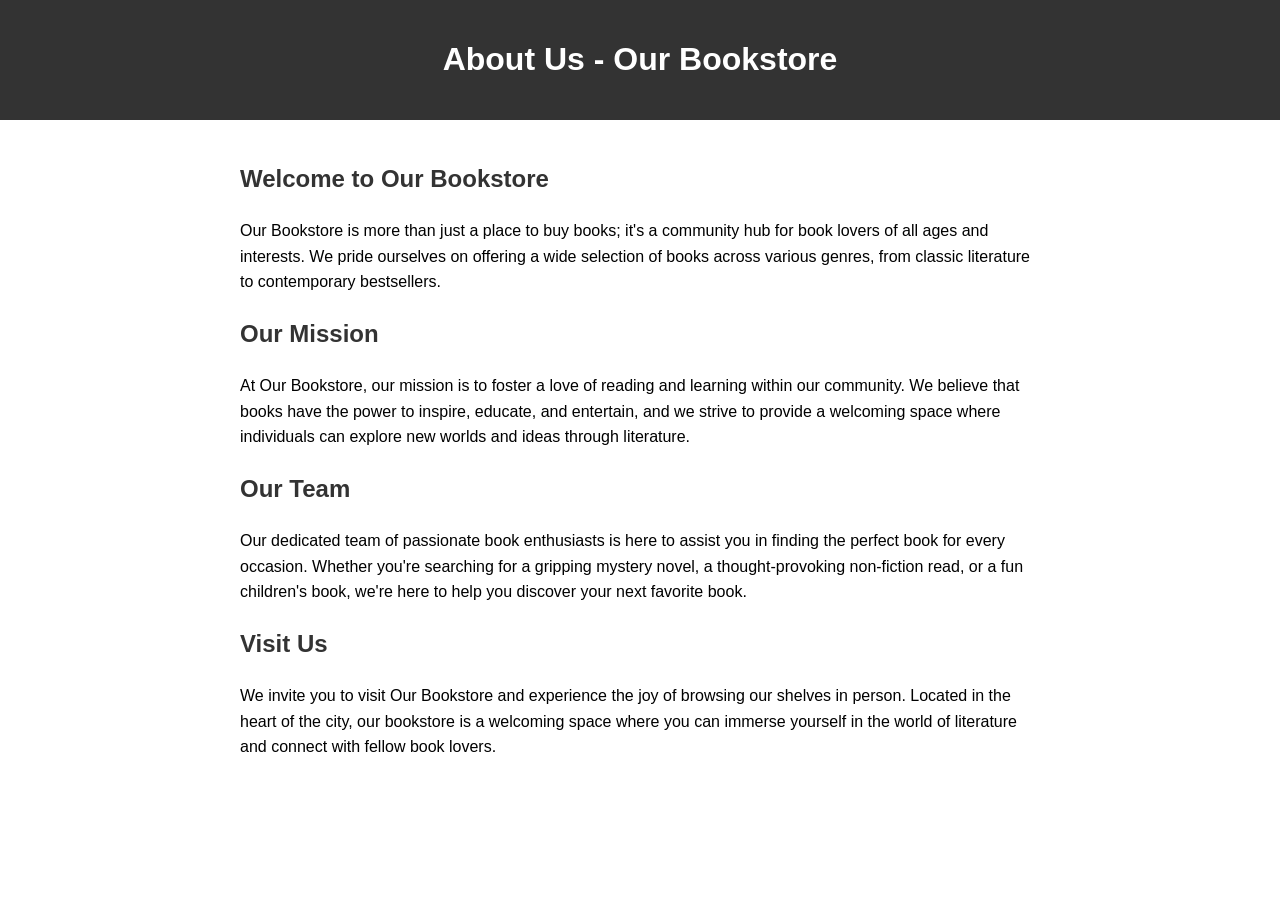
<file: Aboutus.html>
<!DOCTYPE html>
<html lang="en">
<head>
    <meta charset="UTF-8">
    <meta name="viewport" content="width=device-width, initial-scale=1.0">
    <title>About Us - Our Bookstore</title>
    <style>
        body {
            font-family: Arial, sans-serif;
            margin: 0;
            padding: 0;
        }
        header {
            background-color: #333;
            color: #fff;
            padding: 20px;
            text-align: center;
        }
        .container {
            max-width: 800px;
            margin: auto;
            padding: 20px;
            line-height: 1.6;
        }
        h2 {
            color: #333;
        }
    </style>
</head>
<body>

<header>
    <h1>About Us - Our Bookstore</h1>
</header>

<div class="container">
    <h2>Welcome to Our Bookstore</h2>
    <p>
        Our Bookstore is more than just a place to buy books; it's a community hub for book lovers of all ages and interests. We pride ourselves on offering a wide selection of books across various genres, from classic literature to contemporary bestsellers.
    </p>
    
    <h2>Our Mission</h2>
    <p>
        At Our Bookstore, our mission is to foster a love of reading and learning within our community. We believe that books have the power to inspire, educate, and entertain, and we strive to provide a welcoming space where individuals can explore new worlds and ideas through literature.
    </p>

    <h2>Our Team</h2>
    <p>
        Our dedicated team of passionate book enthusiasts is here to assist you in finding the perfect book for every occasion. Whether you're searching for a gripping mystery novel, a thought-provoking non-fiction read, or a fun children's book, we're here to help you discover your next favorite book.
    </p>

    <h2>Visit Us</h2>
    <p>
        We invite you to visit Our Bookstore and experience the joy of browsing our shelves in person. Located in the heart of the city, our bookstore is a welcoming space where you can immerse yourself in the world of literature and connect with fellow book lovers.
    </p>
</div>

</body>
</html>
</file>
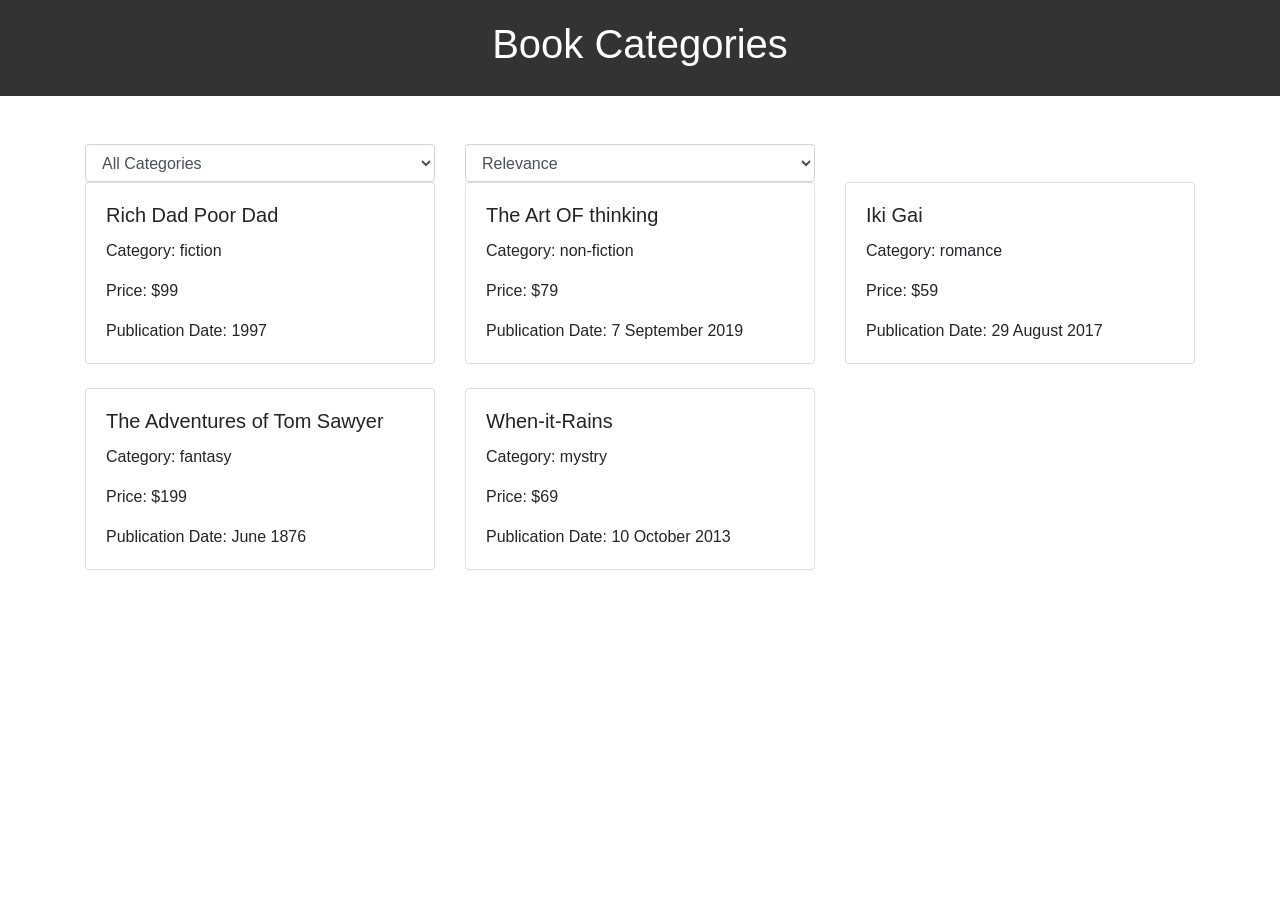
<file: Categories.html>
<!DOCTYPE html>
<html lang="en">
<head>
    <meta charset="UTF-8">
    <meta name="viewport" content="width=device-width, initial-scale=1.0">
    <title>Book Categories</title>
    <link rel="stylesheet" href="https://maxcdn.bootstrapcdn.com/bootstrap/4.5.2/css/bootstrap.min.css">
    <style>
        body {
            font-family: Arial, sans-serif;
            margin: 0;
            padding: 0;
        }
        header {
            background-color: #333;
            color: #fff;
            padding: 20px;
            text-align: center;
        }
       
    </style>
</head>
<body>

<header>
    <h1>Book Categories</h1>
</header>

<br>
<br>

<!-- Filter Section -->
<div class="container">
    <div class="row filter-section">
      <div class="col-md-4">
        <!-- Category Filter -->
        <select class="form-control" id="categoryFilter">
          <option value="">All Categories</option>
          <option value="fiction">Fiction</option>
          <option value="non-fiction">Non-Fiction</option>
          <option value="romance">Romance</option>
          <option value="fantasy">Fantasy</option>
          <option value="mystry">Mystery</option>
          <!-- Add more categories as needed -->
        </select>
      </div>
      <div class="col-md-4">
        <!-- Sorting Options -->
        <select class="form-control" id="sortingOptions">
          <option value="relevance">Relevance</option>
          <option value="price-low">Price: Low to High</option>
          <option value="price-high">Price: High to Low</option>
          <option value="date-new">Publication Date: Newest First</option>
          <option value="date-old">Publication Date: Oldest First</option>
        </select>
      </div>
    </div>
  </div>

  <!-- Book Cards Section -->
  <div class="container">
    <div class="row" id="bookCards">
      <!-- Book cards will be dynamically added here -->
    </div>
  </div>

  <script src="https://code.jquery.com/jquery-3.5.1.min.js"></script>
  <script>
    // Sample book data (Replace with your actual book data)
    const books = [
      { title: "Rich Dad Poor Dad", category: "fiction", price: 99, publicationDate: "1997" },
      { title: "The Art OF thinking", category: "non-fiction", price: 79, publicationDate: "7 September 2019" },
      { title: "Iki Gai", category: "romance", price: 59, publicationDate: "29 August 2017" },
      { title: "The Adventures of Tom Sawyer", category: "fantasy", price: 199, publicationDate: "June 1876" },
      { title: "When-it-Rains", category: "mystry", price: 69, publicationDate: "10 October 2013" },
      // Add more book objects as needed
    ];

    // Function to render book cards based on filters and sorting
    function renderBooks(categoryFilter, sortingOption) {
      let filteredBooks = books;

      // Apply category filter
      if (categoryFilter) {
        filteredBooks = filteredBooks.filter(book => book.category === categoryFilter);
      }

      // Apply sorting
      switch (sortingOption) {
        case "price-low":
          filteredBooks.sort((a, b) => a.price - b.price);
          break;
        case "price-high":
          filteredBooks.sort((a, b) => b.price - a.price);
          break;
        case "date-new":
          filteredBooks.sort((a, b) => new Date(b.publicationDate) - new Date(a.publicationDate));
          break;
        case "date-old":
          filteredBooks.sort((a, b) => new Date(a.publicationDate) - new Date(b.publicationDate));
          break;
        // Default is relevance or no sorting
      }

      // Render book cards
      const bookCardsContainer = $("#bookCards");
      bookCardsContainer.empty();
      filteredBooks.forEach(book => {
        const card = `
          <div class="col-md-4 mb-4">
            <div class="card">
              <div class="card-body">
                <h5 class="card-title">${book.title}</h5>
                <p class="card-text">Category: ${book.category}</p>
                <p class="card-text">Price: $${book.price}</p>
                <p class="card-text">Publication Date: ${book.publicationDate}</p>
              </div>
            </div>
          </div>
        `;
        bookCardsContainer.append(card);
      });
    }

    // Event listeners for filters and sorting options
    $("#categoryFilter, #sortingOptions").change(function() {
      const categoryFilter = $("#categoryFilter").val();
      const sortingOption = $("#sortingOptions").val();
      renderBooks(categoryFilter, sortingOption);
    });

    // Initial render
    renderBooks(null, "relevance");
  </script>






</div>
</body>
</html>
</file>
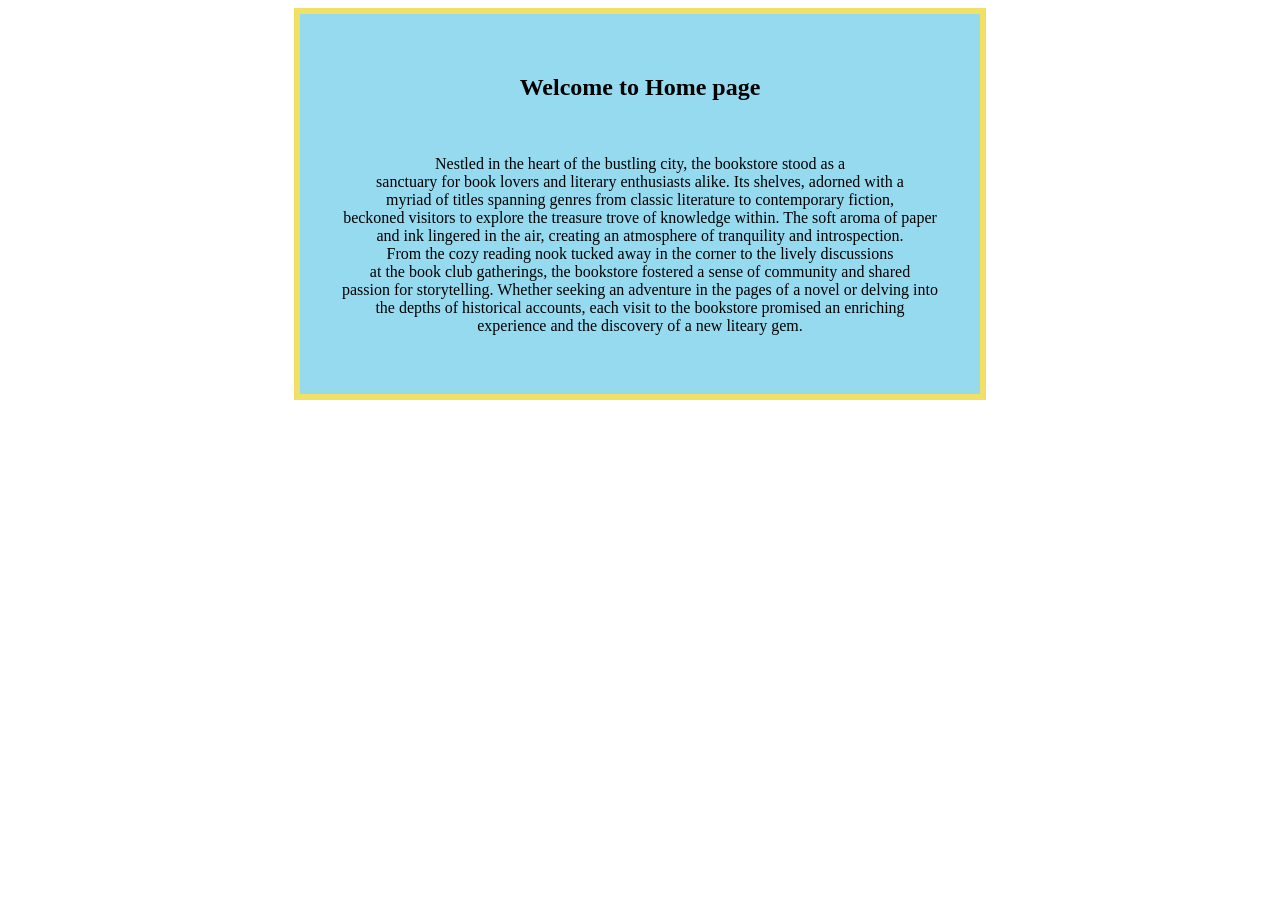
<file: Home.html>
<!DOCTYPE html>
<html lang="en">
<head>
    <meta charset="UTF-8">
    <meta name="viewport" content="width=device-width, initial-scale=1.0">
    <title>Centered Div</title>
    <style>
        .centered-div {
            width: 600px;
            height: 300px;
            background-color: rgb(150, 218, 240);
            border: 6px solid rgb(240, 224, 102);
            padding: 40px;
            margin-left: auto;
            margin-right: auto;
            text-align: center; /* To center the text inside */
        }
    </style>
</head>
<body>

<div class="centered-div">
    <h2>Welcome to Home page</h2><br>
    <p>Nestled in the heart of the bustling city, the bookstore stood as a <br>sanctuary for book lovers and literary enthusiasts alike. Its shelves, adorned with a <br>myriad of titles spanning genres from classic literature to contemporary fiction, <br>beckoned visitors to explore the treasure trove of knowledge within. The soft aroma of paper<br> and ink lingered in the air, creating an atmosphere of tranquility and introspection.<br> From the cozy reading nook tucked away in the corner to the lively discussions<br> at the book club gatherings, the bookstore fostered a sense of community and shared <br>passion for storytelling. Whether seeking an adventure in the pages of a novel or delving into<br> the depths of historical accounts, each visit to the bookstore promised an enriching <br>experience and the discovery of a new liteary gem.</p>
</div>

</body>
</html>
</file>
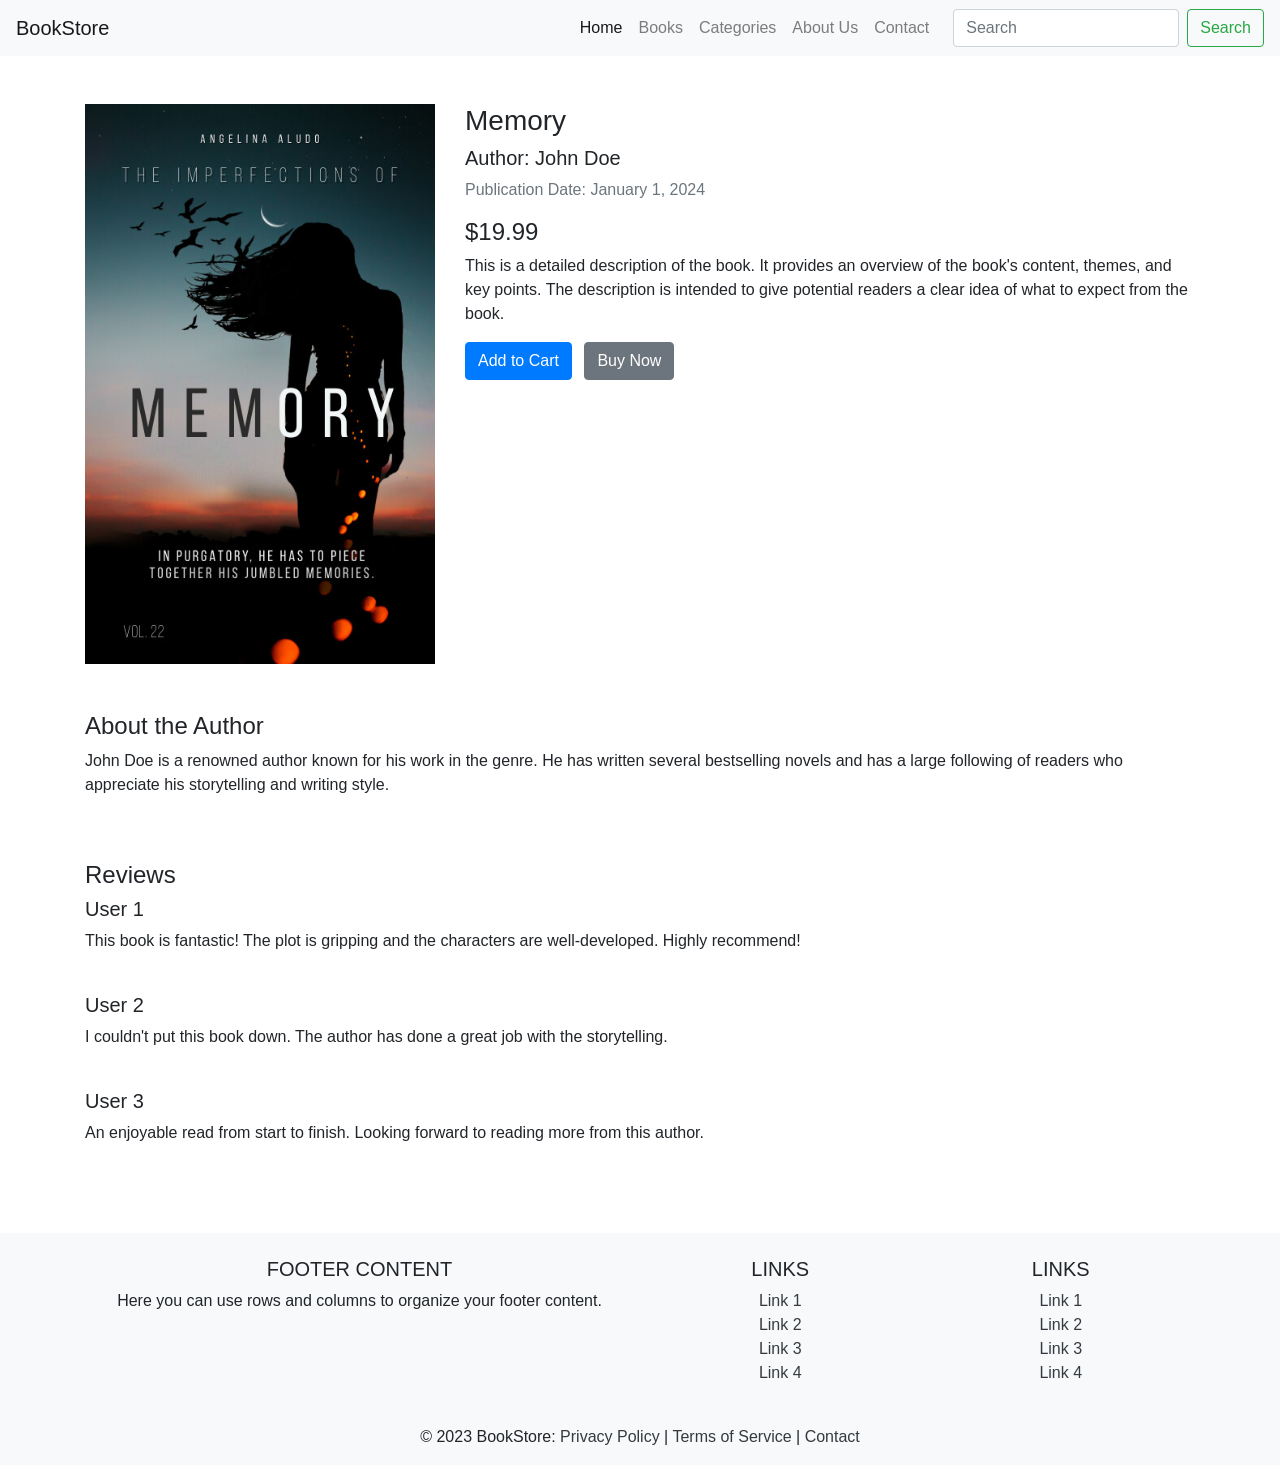
<file: Rich1.html>
<!DOCTYPE html>
<html lang="en">
<head>
  <meta charset="UTF-8">
  <meta name="viewport" content="width=device-width, initial-scale=1.0">
  <title>Book Details</title>
  <link rel="stylesheet" href="https://maxcdn.bootstrapcdn.com/bootstrap/4.5.2/css/bootstrap.min.css">
</head>
<body>

  <!-- Header with Navbar -->
  <header>
    <nav class="navbar navbar-expand-lg navbar-light bg-light">
      <a class="navbar-brand" href="#">BookStore</a>
      <button class="navbar-toggler" type="button" data-toggle="collapse" data-target="#navbarNav" aria-controls="navbarNav" aria-expanded="false" aria-label="Toggle navigation">
        <span class="navbar-toggler-icon"></span>
      </button>
      <div class="collapse navbar-collapse" id="navbarNav">
        <ul class="navbar-nav ml-auto">
          <li class="nav-item active"><a class="nav-link" href="index.html">Home</a></li>
          <li class="nav-item"><a class="nav-link" href="books.html">Books</a></li>
          <li class="nav-item"><a class="nav-link" href="Categories.html">Categories</a></li>
          <li class="nav-item"><a class="nav-link" href="Aboutus.html">About Us</a></li>
          <li class="nav-item"><a class="nav-link" href="#">Contact</a></li>
        </ul>
        <form class="form-inline ml-3">
          <input class="form-control mr-sm-2" type="search" placeholder="Search" aria-label="Search">
          <button class="btn btn-outline-success my-2 my-sm-0" type="submit">Search</button>
        </form>
      </div>
    </nav>
  </header>

  <!-- Book Details -->
  <div class="container my-5">
    <div class="row">
      <div class="col-md-4">
        <img src="memory.jpg" class="img-fluid" alt="Book Cover">
      </div>
      <div class="col-md-8">
        <h3>Memory</h3>
        <h5>Author: John Doe</h5>
        <p class="text-muted">Publication Date: January 1, 2024</p>
        <h4>$19.99</h4>
        <p>This is a detailed description of the book. It provides an overview of the book's content, themes, and key points. The description is intended to give potential readers a clear idea of what to expect from the book.</p>
        <button class="btn btn-primary mr-2" onclick="location.href='cart.html';">Add to Cart</button>
        <button class="btn btn-secondary">Buy Now</button>
      </div>
    </div>

    <div class="row mt-5">
      <div class="col-md-12">
        <h4>About the Author</h4>
        <p>John Doe is a renowned author known for his work in the genre. He has written several bestselling novels and has a large following of readers who appreciate his storytelling and writing style.</p>
      </div>
    </div>

    <div class="row mt-5">
      <div class="col-md-12">
        <h4>Reviews</h4>
        <div class="media mb-4">
          <!-- <img src="when the body says no.jpg" class="mr-3" alt="User 1" style="width:64px;"> -->
          <div class="media-body">
            <h5 class="mt-0">User 1</h5>
            <p>This book is fantastic! The plot is gripping and the characters are well-developed. Highly recommend!</p>
          </div>
        </div>
        <div class="media mb-4">
          <!-- <img src="This Side of Paradise.jpg" class="mr-3" alt="User 2" style="width:64px;"> -->
          <div class="media-body">
            <h5 class="mt-0">User 2</h5>
            <p>I couldn't put this book down. The author has done a great job with the storytelling.</p>
          </div>
        </div>
        <div class="media mb-4">
          <!-- <img src="Brave New World.jpg" class="mr-3" alt="User 3" style="width:64px;"> -->
          <div class="media-body">
            <h5 class="mt-0">User 3</h5>
            <p>An enjoyable read from start to finish. Looking forward to reading more from this author.</p>
          </div>
        </div>
      </div>
    </div>
  </div>

  <!-- Footer -->
  <footer class="bg-light text-center text-lg-start">
    <div class="container p-4">
      <div class="row">
        <div class="col-lg-6 col-md-12 mb-4 mb-md-0">
          <h5 class="text-uppercase">Footer Content</h5>
          <p>Here you can use rows and columns to organize your footer content.</p>
        </div>
        <div class="col-lg-3 col-md-6 mb-4 mb-md-0">
          <h5 class="text-uppercase">Links</h5>
          <ul class="list-unstyled mb-0">
            <li><a href="#!" class="text-dark">Link 1</a></li>
            <li><a href="#!" class="text-dark">Link 2</a></li>
            <li><a href="#!" class="text-dark">Link 3</a></li>
            <li><a href="#!" class="text-dark">Link 4</a></li>
          </ul>
        </div>
        <div class="col-lg-3 col-md-6 mb-4 mb-md-0">
          <h5 class="text-uppercase">Links</h5>
          <ul class="list-unstyled mb-0">
            <li><a href="#!" class="text-dark">Link 1</a></li>
            <li><a href="#!" class="text-dark">Link 2</a></li>
            <li><a href="#!" class="text-dark">Link 3</a></li>
            <li><a href="#!" class="text-dark">Link 4</a></li>
          </ul>
        </div>
      </div>
    </div>
    <div class="text-center p-3">
      © 2023 BookStore:
      <a class="text-dark" href="#">Privacy Policy</a> |
      <a class="text-dark" href="#">Terms of Service</a> |
      <a class="text-dark" href="#">Contact</a>
    </div>
  </footer>

  <script src="https://code.jquery.com/jquery-3.5.1.min.js"></script>
  <script src="https://cdn.jsdelivr.net/npm/@popperjs/core@2.5.4/dist/umd/popper.min.js"></script>
  <script src="https://maxcdn.bootstrapcdn.com/bootstrap/4.5.2/js/bootstrap.min.js"></script>
</body>
</html>
</file>
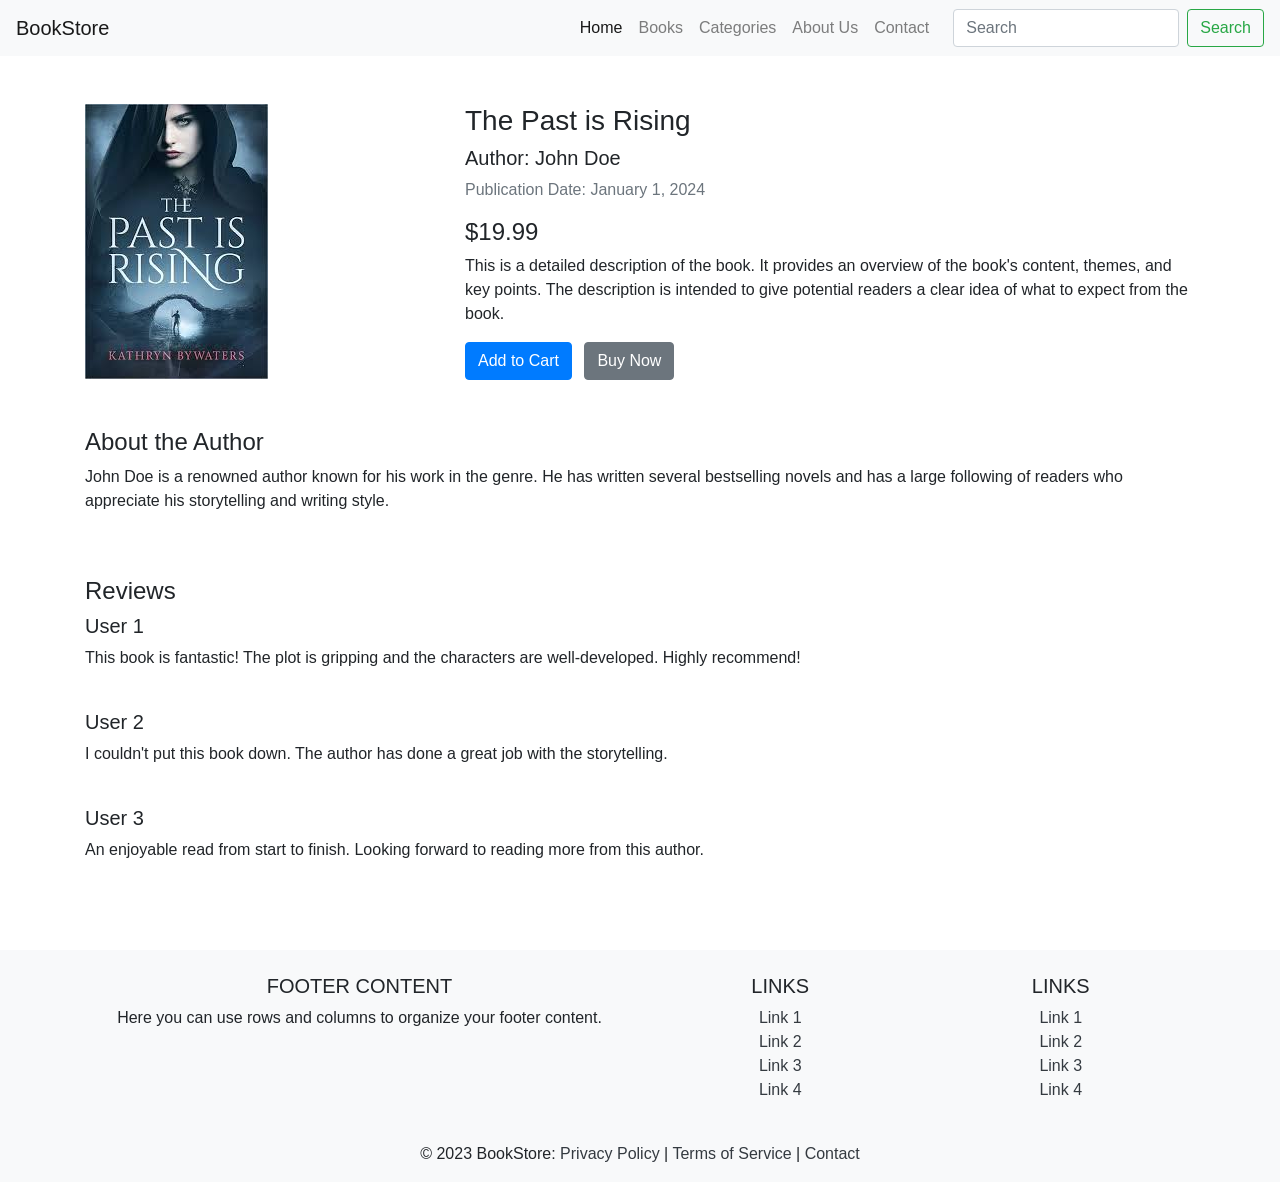
<file: Rich2.html>
<!DOCTYPE html>
<html lang="en">
<head>
  <meta charset="UTF-8">
  <meta name="viewport" content="width=device-width, initial-scale=1.0">
  <title>Book Details</title>
  <link rel="stylesheet" href="https://maxcdn.bootstrapcdn.com/bootstrap/4.5.2/css/bootstrap.min.css">
</head>
<body>

  <!-- Header with Navbar -->
  <header>
    <nav class="navbar navbar-expand-lg navbar-light bg-light">
      <a class="navbar-brand" href="#">BookStore</a>
      <button class="navbar-toggler" type="button" data-toggle="collapse" data-target="#navbarNav" aria-controls="navbarNav" aria-expanded="false" aria-label="Toggle navigation">
        <span class="navbar-toggler-icon"></span>
      </button>
      <div class="collapse navbar-collapse" id="navbarNav">
        <ul class="navbar-nav ml-auto">
          <li class="nav-item active"><a class="nav-link" href="index.html">Home</a></li>
          <li class="nav-item"><a class="nav-link" href="books.html">Books</a></li>
          <li class="nav-item"><a class="nav-link" href="Categories.html">Categories</a></li>
          <li class="nav-item"><a class="nav-link" href="Aboutus.html">About Us</a></li>
          <li class="nav-item"><a class="nav-link" href="#">Contact</a></li>
        </ul>
        <form class="form-inline ml-3">
          <input class="form-control mr-sm-2" type="search" placeholder="Search" aria-label="Search">
          <button class="btn btn-outline-success my-2 my-sm-0" type="submit">Search</button>
        </form>
      </div>
    </nav>
  </header>

  <!-- Book Details -->
  <div class="container my-5">
    <div class="row">
      <div class="col-md-4">
        <img src="the past is rising.jpg" class="img-fluid" alt="Book Cover">
      </div>
      <div class="col-md-8">
        <h3>The Past is Rising</h3>
        <h5>Author: John Doe</h5>
        <p class="text-muted">Publication Date: January 1, 2024</p>
        <h4>$19.99</h4>
        <p>This is a detailed description of the book. It provides an overview of the book's content, themes, and key points. The description is intended to give potential readers a clear idea of what to expect from the book.</p>
        <button class="btn btn-primary mr-2" onclick="location.href='cart.html';">Add to Cart</button>
        <button class="btn btn-secondary">Buy Now</button>
      </div>
    </div>

    <div class="row mt-5">
      <div class="col-md-12">
        <h4>About the Author</h4>
        <p>John Doe is a renowned author known for his work in the genre. He has written several bestselling novels and has a large following of readers who appreciate his storytelling and writing style.</p>
      </div>
    </div>

    <div class="row mt-5">
      <div class="col-md-12">
        <h4>Reviews</h4>
        <div class="media mb-4">
          <!-- <img src="when the body says no.jpg" class="mr-3" alt="User 1" style="width:64px;"> -->
          <div class="media-body">
            <h5 class="mt-0">User 1</h5>
            <p>This book is fantastic! The plot is gripping and the characters are well-developed. Highly recommend!</p>
          </div>
        </div>
        <div class="media mb-4">
          <!-- <img src="This Side of Paradise.jpg" class="mr-3" alt="User 2" style="width:64px;"> -->
          <div class="media-body">
            <h5 class="mt-0">User 2</h5>
            <p>I couldn't put this book down. The author has done a great job with the storytelling.</p>
          </div>
        </div>
        <div class="media mb-4">
          <!-- <img src="Brave New World.jpg" class="mr-3" alt="User 3" style="width:64px;"> -->
          <div class="media-body">
            <h5 class="mt-0">User 3</h5>
            <p>An enjoyable read from start to finish. Looking forward to reading more from this author.</p>
          </div>
        </div>
      </div>
    </div>
  </div>

  <!-- Footer -->
  <footer class="bg-light text-center text-lg-start">
    <div class="container p-4">
      <div class="row">
        <div class="col-lg-6 col-md-12 mb-4 mb-md-0">
          <h5 class="text-uppercase">Footer Content</h5>
          <p>Here you can use rows and columns to organize your footer content.</p>
        </div>
        <div class="col-lg-3 col-md-6 mb-4 mb-md-0">
          <h5 class="text-uppercase">Links</h5>
          <ul class="list-unstyled mb-0">
            <li><a href="#!" class="text-dark">Link 1</a></li>
            <li><a href="#!" class="text-dark">Link 2</a></li>
            <li><a href="#!" class="text-dark">Link 3</a></li>
            <li><a href="#!" class="text-dark">Link 4</a></li>
          </ul>
        </div>
        <div class="col-lg-3 col-md-6 mb-4 mb-md-0">
          <h5 class="text-uppercase">Links</h5>
          <ul class="list-unstyled mb-0">
            <li><a href="#!" class="text-dark">Link 1</a></li>
            <li><a href="#!" class="text-dark">Link 2</a></li>
            <li><a href="#!" class="text-dark">Link 3</a></li>
            <li><a href="#!" class="text-dark">Link 4</a></li>
          </ul>
        </div>
      </div>
    </div>
    <div class="text-center p-3">
      © 2023 BookStore:
      <a class="text-dark" href="#">Privacy Policy</a> |
      <a class="text-dark" href="#">Terms of Service</a> |
      <a class="text-dark" href="#">Contact</a>
    </div>
  </footer>

  <script src="https://code.jquery.com/jquery-3.5.1.min.js"></script>
  <script src="https://cdn.jsdelivr.net/npm/@popperjs/core@2.5.4/dist/umd/popper.min.js"></script>
  <script src="https://maxcdn.bootstrapcdn.com/bootstrap/4.5.2/js/bootstrap.min.js"></script>
</body>
</html>
</file>
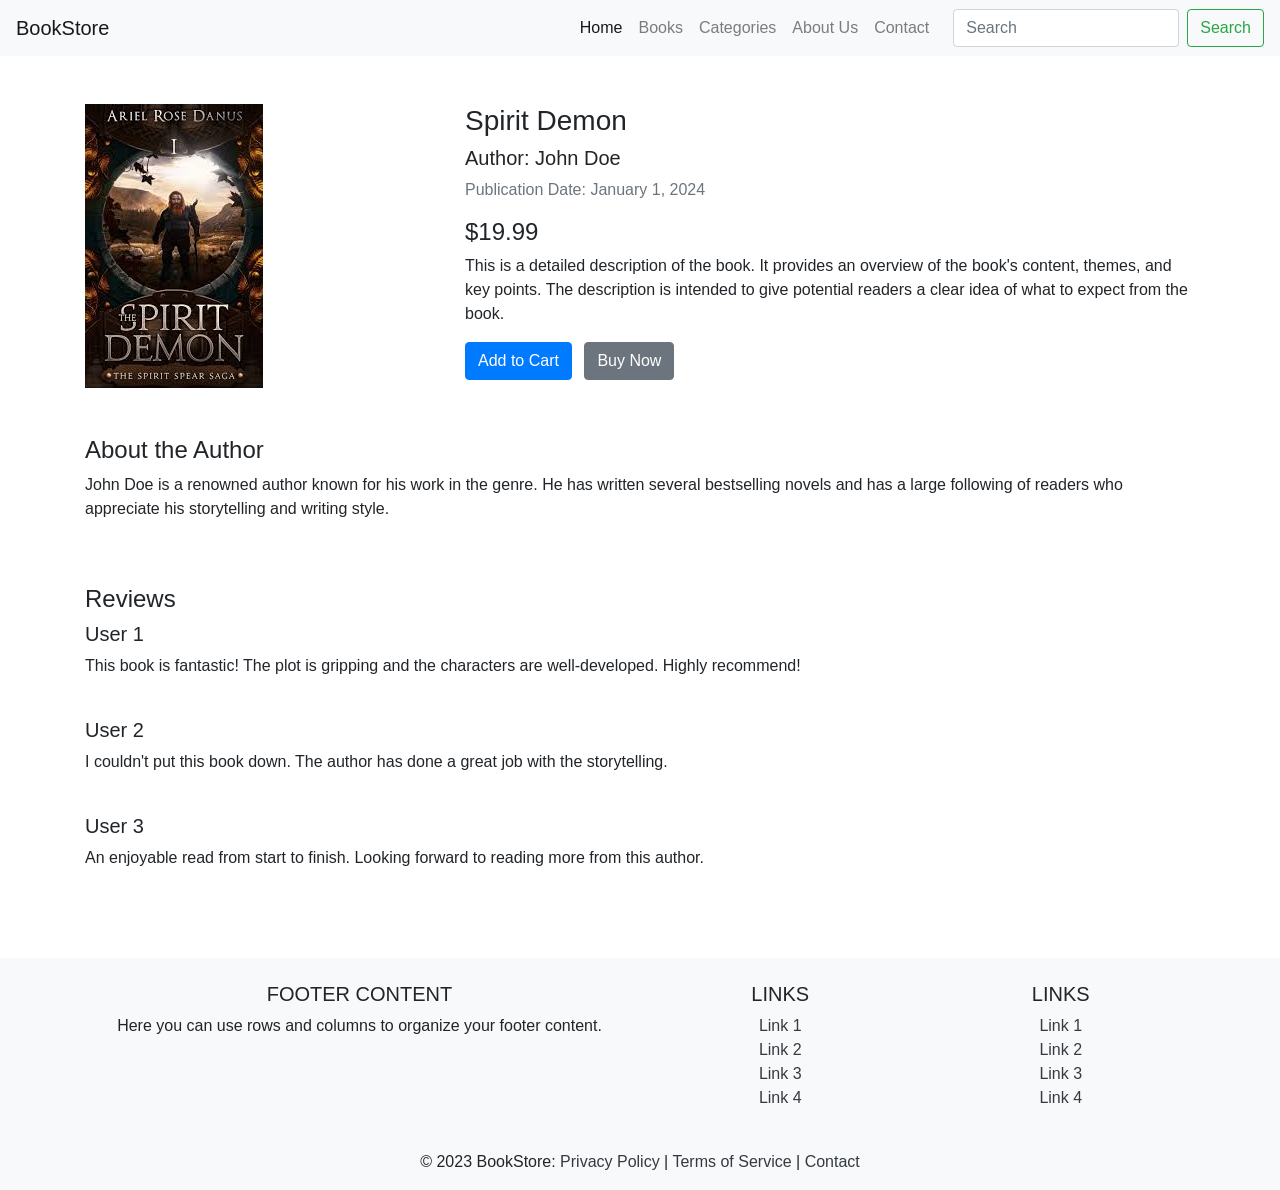
<file: Rich3.html>
<!DOCTYPE html>
<html lang="en">
<head>
  <meta charset="UTF-8">
  <meta name="viewport" content="width=device-width, initial-scale=1.0">
  <title>Book Details</title>
  <link rel="stylesheet" href="https://maxcdn.bootstrapcdn.com/bootstrap/4.5.2/css/bootstrap.min.css">
</head>
<body>

  <!-- Header with Navbar -->
  <header>
    <nav class="navbar navbar-expand-lg navbar-light bg-light">
      <a class="navbar-brand" href="#">BookStore</a>
      <button class="navbar-toggler" type="button" data-toggle="collapse" data-target="#navbarNav" aria-controls="navbarNav" aria-expanded="false" aria-label="Toggle navigation">
        <span class="navbar-toggler-icon"></span>
      </button>
      <div class="collapse navbar-collapse" id="navbarNav">
        <ul class="navbar-nav ml-auto">
          <li class="nav-item active"><a class="nav-link" href="index.html">Home</a></li>
          <li class="nav-item"><a class="nav-link" href="books.html">Books</a></li>
          <li class="nav-item"><a class="nav-link" href="Categories.html">Categories</a></li>
          <li class="nav-item"><a class="nav-link" href="Aboutus.html">About Us</a></li>
          <li class="nav-item"><a class="nav-link" href="#">Contact</a></li>
        </ul>
        <form class="form-inline ml-3">
          <input class="form-control mr-sm-2" type="search" placeholder="Search" aria-label="Search">
          <button class="btn btn-outline-success my-2 my-sm-0" type="submit">Search</button>
        </form>
      </div>
    </nav>
  </header>

  <!-- Book Details -->
  <div class="container my-5">
    <div class="row">
      <div class="col-md-4">
        <img src="spirit demon.jpg" class="img-fluid" alt="Book Cover">
      </div>
      <div class="col-md-8">
        <h3>Spirit Demon</h3>
        <h5>Author: John Doe</h5>
        <p class="text-muted">Publication Date: January 1, 2024</p>
        <h4>$19.99</h4>
        <p>This is a detailed description of the book. It provides an overview of the book's content, themes, and key points. The description is intended to give potential readers a clear idea of what to expect from the book.</p>
        <button class="btn btn-primary mr-2" onclick="location.href='cart.html';">Add to Cart</button>
        <button class="btn btn-secondary">Buy Now</button>
      </div>
    </div>

    <div class="row mt-5">
      <div class="col-md-12">
        <h4>About the Author</h4>
        <p>John Doe is a renowned author known for his work in the genre. He has written several bestselling novels and has a large following of readers who appreciate his storytelling and writing style.</p>
      </div>
    </div>

    <div class="row mt-5">
      <div class="col-md-12">
        <h4>Reviews</h4>
        <div class="media mb-4">
          <!-- <img src="when the body says no.jpg" class="mr-3" alt="User 1" style="width:64px;"> -->
          <div class="media-body">
            <h5 class="mt-0">User 1</h5>
            <p>This book is fantastic! The plot is gripping and the characters are well-developed. Highly recommend!</p>
          </div>
        </div>
        <div class="media mb-4">
          <!-- <img src="This Side of Paradise.jpg" class="mr-3" alt="User 2" style="width:64px;"> -->
          <div class="media-body">
            <h5 class="mt-0">User 2</h5>
            <p>I couldn't put this book down. The author has done a great job with the storytelling.</p>
          </div>
        </div>
        <div class="media mb-4">
          <!-- <img src="Brave New World.jpg" class="mr-3" alt="User 3" style="width:64px;"> -->
          <div class="media-body">
            <h5 class="mt-0">User 3</h5>
            <p>An enjoyable read from start to finish. Looking forward to reading more from this author.</p>
          </div>
        </div>
      </div>
    </div>
  </div>

  <!-- Footer -->
  <footer class="bg-light text-center text-lg-start">
    <div class="container p-4">
      <div class="row">
        <div class="col-lg-6 col-md-12 mb-4 mb-md-0">
          <h5 class="text-uppercase">Footer Content</h5>
          <p>Here you can use rows and columns to organize your footer content.</p>
        </div>
        <div class="col-lg-3 col-md-6 mb-4 mb-md-0">
          <h5 class="text-uppercase">Links</h5>
          <ul class="list-unstyled mb-0">
            <li><a href="#!" class="text-dark">Link 1</a></li>
            <li><a href="#!" class="text-dark">Link 2</a></li>
            <li><a href="#!" class="text-dark">Link 3</a></li>
            <li><a href="#!" class="text-dark">Link 4</a></li>
          </ul>
        </div>
        <div class="col-lg-3 col-md-6 mb-4 mb-md-0">
          <h5 class="text-uppercase">Links</h5>
          <ul class="list-unstyled mb-0">
            <li><a href="#!" class="text-dark">Link 1</a></li>
            <li><a href="#!" class="text-dark">Link 2</a></li>
            <li><a href="#!" class="text-dark">Link 3</a></li>
            <li><a href="#!" class="text-dark">Link 4</a></li>
          </ul>
        </div>
      </div>
    </div>
    <div class="text-center p-3">
      © 2023 BookStore:
      <a class="text-dark" href="#">Privacy Policy</a> |
      <a class="text-dark" href="#">Terms of Service</a> |
      <a class="text-dark" href="#">Contact</a>
    </div>
  </footer>

  <script src="https://code.jquery.com/jquery-3.5.1.min.js"></script>
  <script src="https://cdn.jsdelivr.net/npm/@popperjs/core@2.5.4/dist/umd/popper.min.js"></script>
  <script src="https://maxcdn.bootstrapcdn.com/bootstrap/4.5.2/js/bootstrap.min.js"></script>
</body>
</html>
</file>
